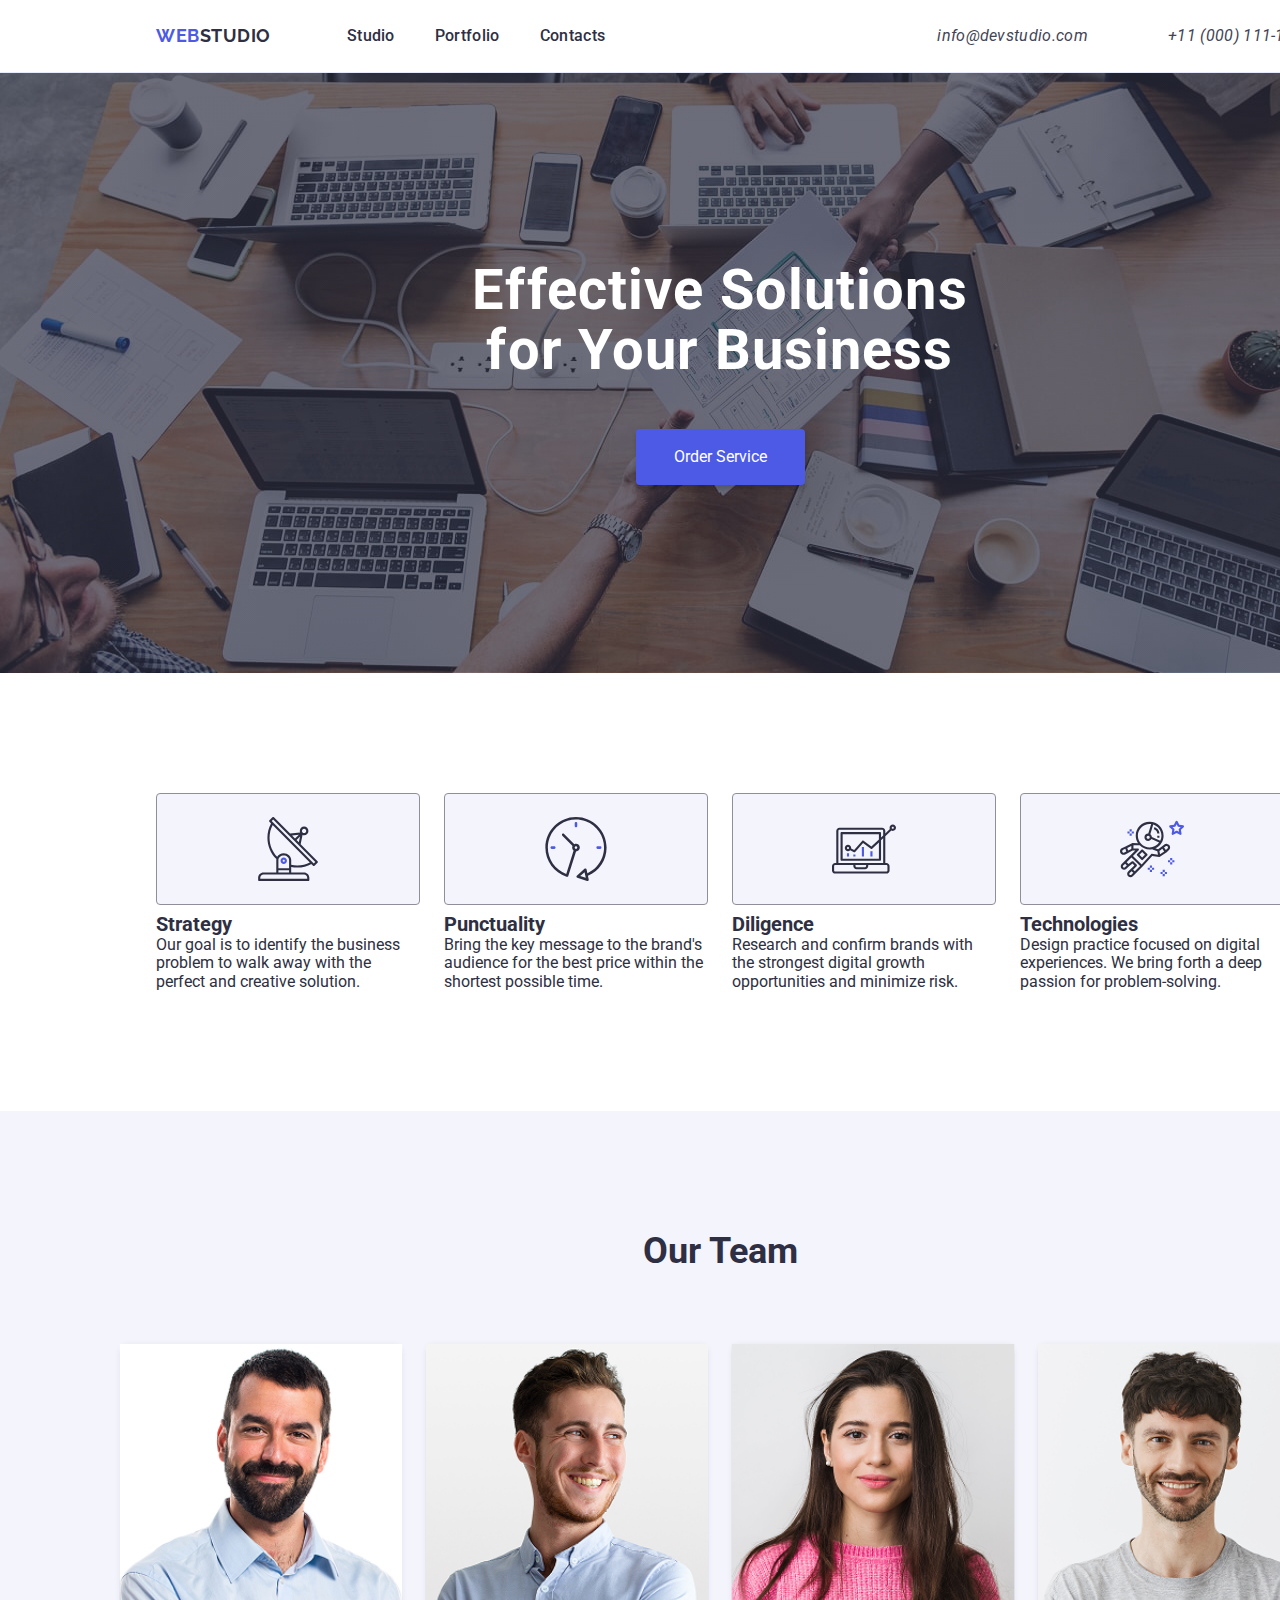
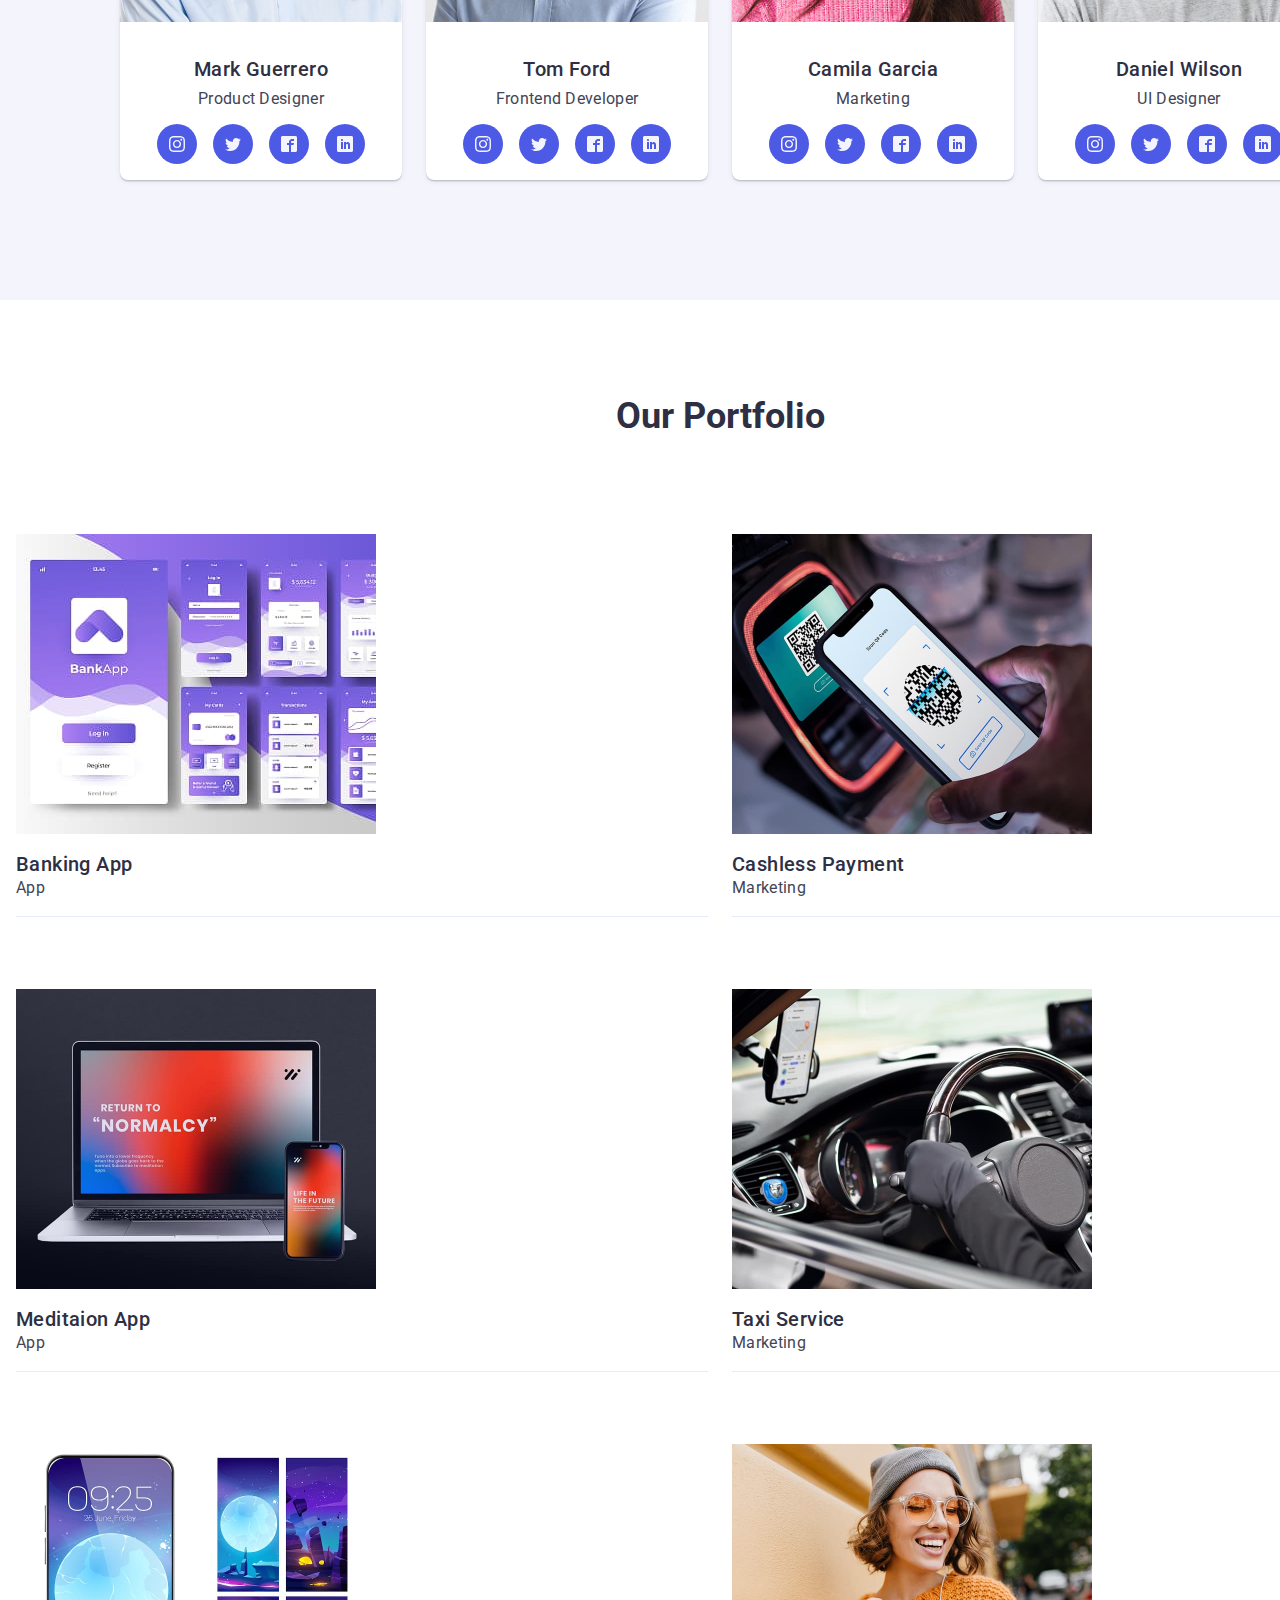
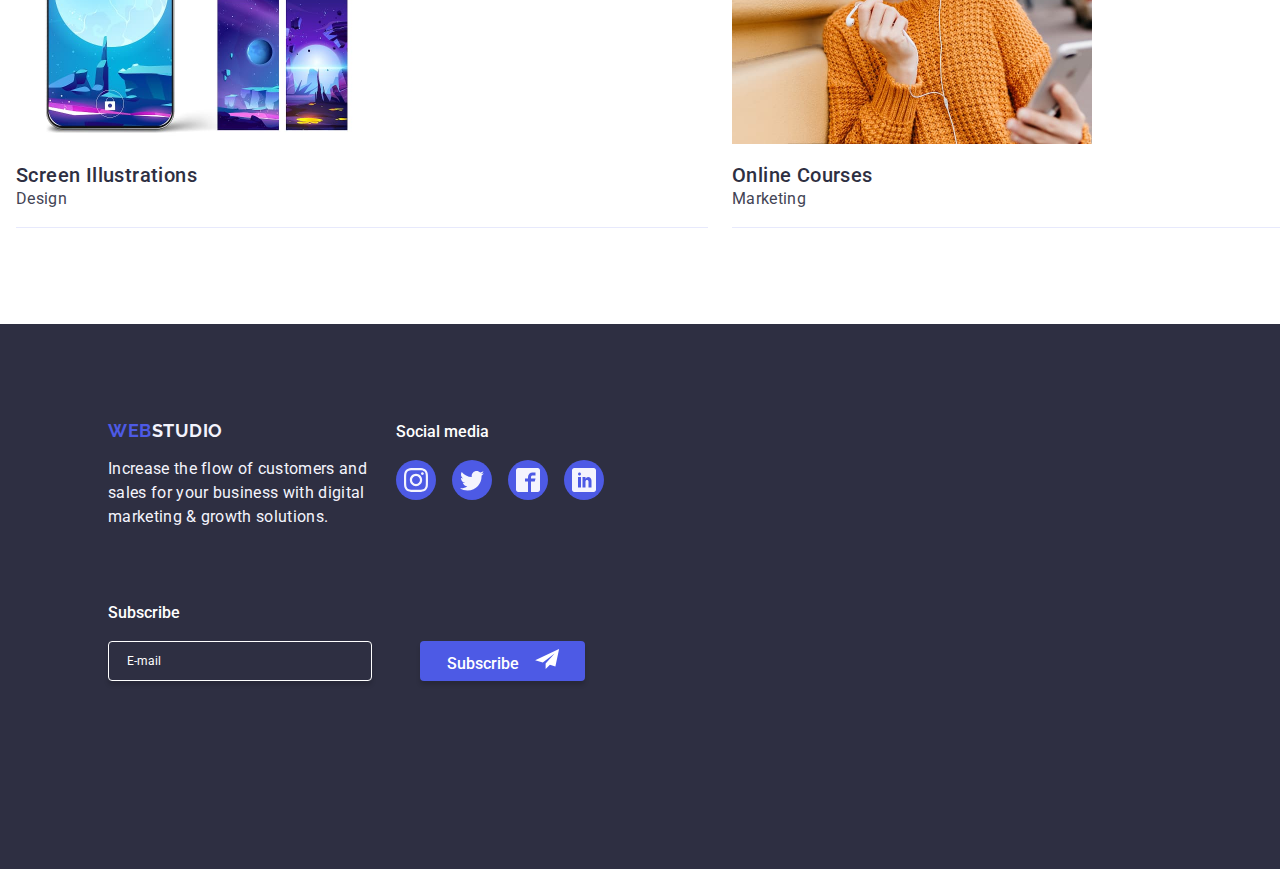
<file: index.html>
<!DOCTYPE html>
<html lang="en">
  <head>
    <meta charset="UTF-8" />
    <meta name="viewport" content="width=device-width, initial-scale=1.0" />
    <link
      rel="stylesheet"
      href="https://cdn.jsdelivr.net/npm/modern-normalize@2.0.0/modern-normalize.min.css"
    />
    <link rel="stylesheet" href="./css/styles.css" />
    <title>Document</title>
    <link rel="preconnect" href="https://fonts.googleapis.com" />
    <link rel="preconnect" href="https://fonts.gstatic.com" crossorigin />
    <link
      href="https://fonts.googleapis.com/css2?family=Roboto:ital,wght@0,100..900;1,100..900&display=swap"
      rel="stylesheet"
    />
    <link rel="preconnect" href="https://fonts.googleapis.com" />
    <link rel="preconnect" href="https://fonts.gstatic.com" crossorigin />
    <link
      href="https://fonts.googleapis.com/css2?family=Raleway:ital,wght@0,100..900;1,100..900&family=Roboto:ital,wght@0,100..900;1,100..900&display=swap"
      rel="stylesheet"
    />
  </head>

  <body class="body">
    <header class="container">
      <div class="header">
        <div class="mobile-header">
          <a id="logo-header" href="index.html"
            ><span class="logo1">Web</span><span class="logo2">Studio</span>
          </a>

          <button class="menu-toggle" type="button">
            <svg class="menu-button" width="24" height="24">
              <use href="./images/svg/symbol-defs.svg#icon-icon-menu"></use>
            </svg>
          </button>
        </div>
        <nav class="navbar">
          <div class="mobile-navbar">
          <ul class="navlist">
            <li>
              <a href="#">Studio</a>
            </li>
            <li>
              <a href="#">Portfolio</a>
            </li>
            <li>
              <a href="#">Contacts</a>
            </li>
          </ul>
        </nav>
        <address class="addressbar">
          <a href="mailto:info@devstudio.com">info@devstudio.com</a>
          <br />
          <a href="tel:+110001111111">+11 (000) 111-11-11</a>
        </address>
      </div>
    
    </header>

    <main class="container">
      <section>
        <ul class="buttonarea">
          <li>
            <h1 class="buttontext">Effective Solutions for Your Business</h1>
          </li>
          <li>
            <button type="button">Order Service</button>
          </li>
        </ul>
        <ul class="fields">
          <li>
            <div class="icon-box">
              <svg class="fields-icon">
                <use
                  xlink:href="./images/svg/symbol-defs.svg#icon-antenna-1"
                ></use>
              </svg>
            </div>
            <h3>Strategy</h3>
            <p>
              Our goal is to identify the business problem to walk away with the
              perfect and creative solution.
            </p>
          </li>

          <li>
            <div class="icon-box">
              <svg class="fields-icon">
                <use
                  xlink:href="./images/svg/symbol-defs.svg#icon-clock-1"
                ></use>
              </svg>
            </div>
            <h3>Punctuality</h3>
            <p>
              Bring the key message to the brand's audience for the best price
              within the shortest possible time.
            </p>
          </li>

          <li>
            <div class="icon-box">
              <svg class="fields-icon">
                <use
                  xlink:href="./images/svg/symbol-defs.svg#icon-diagram-1"
                ></use>
              </svg>
            </div>
            <h3>Diligence</h3>
            <p>
              Research and confirm brands with the strongest digital growth
              opportunities and minimize risk.
            </p>
          </li>

          <li>
            <div class="icon-box">
              <svg class="fields-icon">
                <use
                  xlink:href="./images/svg/symbol-defs.svg#icon-astronaut-1"
                ></use>
              </svg>
            </div>
            <h3>Technologies</h3>
            <p>
              Design practice focused on digital experiences. We bring forth a
              deep passion for problem-solving.
            </p>
          </li>
        </ul>
      </section>
      <section class="team1">
        <h2 class="team">Our Team</h2>

        <ul class="team">
          <li>
            <img
              src="./images/mark.png"
              alt="Mark Guerrero"
              width="264"
              height="260"
            />
            <br />
            <h3>Mark Guerrero</h3>
            <p>Product Designer</p>
            <div class="socials-box">
              <a href="#">
                <div class="social-icon">
                  <svg>
                    <use
                      xlink:href="./images/svg/symbol-defs.svg#icon-instagram"
                    ></use>
                  </svg>
                </div>
              </a>
              <a href="#">
                <div class="social-icon">
                  <svg>
                    <use
                      xlink:href="./images/svg/symbol-defs.svg#icon-twitter"
                    ></use>
                  </svg>
                </div>
              </a>
              <a href="#">
                <div class="social-icon">
                  <svg>
                    <use
                      xlink:href="./images/svg/symbol-defs.svg#icon-facebook2"
                    ></use>
                  </svg>
                </div>
              </a>
              <a href="#">
                <div class="social-icon">
                  <svg>
                    <use
                      xlink:href="./images/svg/symbol-defs.svg#icon-linkedin"
                    ></use>
                  </svg>
                </div>
              </a>
            </div>
          </li>

          <li>
            <img
              src="./images/tom.png"
              alt="Tom Ford"
              width="264"
              height="260"
            />
            <br />
            <h3>Tom Ford</h3>

            <p>Frontend Developer</p>
            <div class="socials-box">
              <a href="#">
                <div class="social-icon">
                  <svg>
                    <use
                      xlink:href="./images/svg/symbol-defs.svg#icon-instagram"
                    ></use>
                  </svg>
                </div>
              </a>
              <a href="#">
                <div class="social-icon">
                  <svg>
                    <use
                      xlink:href="./images/svg/symbol-defs.svg#icon-twitter"
                    ></use>
                  </svg>
                </div>
              </a>
              <a href="#">
                <div class="social-icon">
                  <svg>
                    <use
                      xlink:href="./images/svg/symbol-defs.svg#icon-facebook2"
                    ></use>
                  </svg>
                </div>
              </a>
              <a href="#">
                <div class="social-icon">
                  <svg>
                    <use
                      xlink:href="./images/svg/symbol-defs.svg#icon-linkedin"
                    ></use>
                  </svg>
                </div>
              </a>
            </div>
          </li>

          <li>
            <img
              src="./images/camila.png"
              alt="Camila Garcia"
              width="264"
              height="260"
            />
            <br />
            <h3>Camila Garcia</h3>

            <p>Marketing</p>
            <div class="socials-box">
              <a href="#">
                <div class="social-icon">
                  <svg>
                    <use
                      xlink:href="./images/svg/symbol-defs.svg#icon-instagram"
                    ></use>
                  </svg>
                </div>
              </a>
              <a href="#">
                <div class="social-icon">
                  <svg>
                    <use
                      xlink:href="./images/svg/symbol-defs.svg#icon-twitter"
                    ></use>
                  </svg>
                </div>
              </a>
              <a href="#">
                <div class="social-icon">
                  <svg>
                    <use
                      xlink:href="./images/svg/symbol-defs.svg#icon-facebook2"
                    ></use>
                  </svg>
                </div>
              </a>
              <a href="#">
                <div class="social-icon">
                  <svg>
                    <use
                      xlink:href="./images/svg/symbol-defs.svg#icon-linkedin"
                    ></use>
                  </svg>
                </div>
              </a>
            </div>
          </li>

          <li>
            <img
              src="./images/daniel.png"
              alt="Daniel Wilson"
              width="264"
              height="260"
            />
            <br />
            <h3>Daniel Wilson</h3>

            <p>UI Designer</p>
            <div class="socials-box">
              <a href="#">
                <div class="social-icon">
                  <svg>
                    <use
                      xlink:href="./images/svg/symbol-defs.svg#icon-instagram"
                    ></use>
                  </svg>
                </div>
              </a>
              <a href="#">
                <div class="social-icon">
                  <svg>
                    <use
                      xlink:href="./images/svg/symbol-defs.svg#icon-twitter"
                    ></use>
                  </svg>
                </div>
              </a>
              <a href="#">
                <div class="social-icon">
                  <svg>
                    <use
                      xlink:href="./images/svg/symbol-defs.svg#icon-facebook2"
                    ></use>
                  </svg>
                </div>
              </a>
              <a href="#">
                <div class="social-icon">
                  <svg>
                    <use
                      xlink:href="./images/svg/symbol-defs.svg#icon-linkedin"
                    ></use>
                  </svg>
                </div>
              </a>
            </div>
          </li>
        </ul>
      </section>
      <section class="portfolio-section">
        <h2 class="portfolio">Our Portfolio</h2>

        <ul class="portfolio">
          <li class="portfolio-item">
            <div class="image-overlay">
              <img
                src="./images/bankapp.jpg"
                alt="Banking App"
                width="360"
                height="300"
              />
              <div class="overlay">
                14 Stylish and User-Friendly App Design Concepts · Task Manager
                App · Calorie Tracker App · Exotic Fruit Ecommerce App · Cloud
                Storage App
              </div>
            </div>
            <br />
            <h3>Banking App</h3>
            <p>App</p>
          </li>

          <li class="portfolio-item">
            <div class="image-overlay">
              <img
                src="./images/cashlesspayment.jpg"
                alt="Cashless Payment"
                width="360"
                height="300"
              />
              <div class="overlay">
                14 Stylish and User-Friendly App Design Concepts · Task Manager
                App · Calorie Tracker App · Exotic Fruit Ecommerce App · Cloud
                Storage App
              </div>
            </div>
            <br />
            <h3>Cashless Payment</h3>
            <p>Marketing</p>
          </li>

          <li class="portfolio-item">
            <div class="image-overlay">
              <img
                src="./images/medapp.jpg"
                alt="Meditaion App"
                width="360"
                height="300"
              />
              <div class="overlay">
                14 Stylish and User-Friendly App Design Concepts · Task Manager
                App · Calorie Tracker App · Exotic Fruit Ecommerce App · Cloud
                Storage App
              </div>
            </div>
            <br />
            <h3>Meditaion App</h3>
            <p>App</p>
          </li>

          <li class="portfolio-item">
            <div class="image-overlay">
              <img
                src="./images/taxi.jpg"
                alt="Taxi Service"
                width="360"
                height="300"
              />
              <div class="overlay">
                14 Stylish and User-Friendly App Design Concepts · Task Manager
                App · Calorie Tracker App · Exotic Fruit Ecommerce App · Cloud
                Storage App
              </div>
            </div>
            <br />
            <h3>Taxi Service</h3>
            <p>Marketing</p>
          </li>

          <li class="portfolio-item">
            <div class="image-overlay">
              <img
                src="./images/screenillust.jpg"
                alt="Screen Illustrations"
                width="360"
                height="300"
              />
              <div class="overlay">
                14 Stylish and User-Friendly App Design Concepts · Task Manager
                App · Calorie Tracker App · Exotic Fruit Ecommerce App · Cloud
                Storage App
              </div>
            </div>
            <br />
            <h3>Screen Illustrations</h3>
            <p>Design</p>
          </li>

          <li class="portfolio-item">
            <div class="image-overlay">
              <img
                src="./images/onlinecourse.jpg"
                alt="Online Courses"
                width="360"
                height="300"
              />
              <div class="overlay">
                14 Stylish and User-Friendly App Design Concepts · Task Manager
                App · Calorie Tracker App · Exotic Fruit Ecommerce App · Cloud
                Storage App
              </div>
            </div>
            <br />
            <h3>Online Courses</h3>
            <p>Marketing</p>
          </li>
        </ul>
      </section>
    </main>

    <footer class="container">
      <div class="footer-area">
        <div class="footer-container">
          <div class="footer-logotext">
            <a id="logo-footer" href="index.html">
              <span class="logo1">Web</span><span class="logo3">Studio</span>
            </a>
            <p>
              Increase the flow of customers and sales for your business with
              digital marketing & growth solutions.
            </p>
          </div>
          <div class="footer-socials">
            <h4>Social media</h4>
            <div class="socials-box-footer">
              <a href="#">
                <div class="social-icon-footer">
                  <svg>
                    <use
                      xlink:href="./images/svg/symbol-defs.svg#icon-instagram"
                    ></use>
                  </svg>
                </div>
              </a>
              <a href="#">
                <div class="social-icon-footer">
                  <svg>
                    <use
                      xlink:href="./images/svg/symbol-defs.svg#icon-twitter"
                    ></use>
                  </svg>
                </div>
              </a>
              <a href="#">
                <div class="social-icon-footer">
                  <svg>
                    <use
                      xlink:href="./images/svg/symbol-defs.svg#icon-facebook2"
                    ></use>
                  </svg>
                </div>
              </a>
              <a href="#">
                <div class="social-icon-footer">
                  <svg>
                    <use
                      xlink:href="./images/svg/symbol-defs.svg#icon-linkedin"
                    ></use>
                  </svg>
                </div>
              </a>
            </div>
          </div>
          <div class="newsletter">
            <h4>Subscribe</h4>
            <form class="newsletter-form">
              <input
                class="email-box"
                type="email"
                name="email"
                placeholder="E-mail"
                required
              />
              <button class="newsletter-button" type="submit">
                Subscribe<svg class="newsletter-button-icon">
                  <use
                    xlink:href="./images/svg/symbol-defs.svg#icon-icon-send"
                  ></use>
                </svg>
              </button>
            </form>
          </div>
        </div>
      </div>
    </footer>
    <div class="modal">
      <form class="contact-form1">
        <div class="contact-form">
          <button class="close-button" type="button">
            <svg class="close-icon">
              <use
                xlink:href="./images/svg/symbol-defs.svg#icon-close-black-18dp-2-1-1"
              ></use>
            </svg>
          </button>
          <h4 class="contact-form-title">
            Leave your contacts and we will call you back
          </h4>
          <label class="contact-form-label"
            >Name
            <div class="contact-icon-name">
              <svg>
                <use
                  xlink:href="./images/svg/symbol-defs.svg#icon-person-black-18dp-1-1"
                ></use>
              </svg>
            </div>
            <input
              class="contact-form-box"
              type="text"
              name="name"
              placeholder=""
              required
            />
          </label>
          <label class="contact-form-label"
            >Phone
            <div class="contact-icon-phone">
              <svg>
                <use
                  xlink:href="./images/svg/symbol-defs.svg#icon-phone-black-18dp-1-1"
                ></use>
              </svg>
            </div>
            <input
              class="contact-form-box"
              type="tel"
              name="phone"
              placeholder=""
              required
            />
          </label>
          <label class="contact-form-label"
            >Email
            <div class="contact-icon-email">
              <svg>
                <use
                  xlink:href="./images/svg/symbol-defs.svg#icon-email-black-18dp-1-1"
                ></use>
              </svg>
            </div>
            <input
              class="contact-form-box"
              type="email"
              name="email"
              placeholder=""
              required
            />
          </label>
          <label class="contact-form-label"
            >Comment
            <input
              class="contact-comment-box"
              type="text"
              name="comment"
              placeholder="Text input"
              required
            />
          </label>
          <label class="contact-form-label-privacy"
            ><span class="privacy-policy">Privacy Policy</span>
            I accept the terms and conditions of the
            <input
              class="contact-privacy-policy"
              type="checkbox"
              name="privacy-policy"
              required
            />
          </label>
          <button class="submit-button" type="submit">Send</button>
        </div>
      </form>
    </div>
    <div class="mobile-menu is-closed">
      <div class="mobile-menu-close">
        <button class="mobile-close-button" type="button">
          <svg class="mobile-close-icon">
            <use
              xlink:href="./images/svg/symbol-defs.svg#icon-close-black-18dp-2-1-1"
            ></use>
          </svg>
        </button>
      </div>
      <nav class="navbar-mobile">
        <ul class="navlist-mobile">
          <li>
            <a href="#">Studio</a>
          </li>
          <li>
            <a href="#">Portfolio</a>
          </li>
          <li>
            <a href="#">Contacts</a>
          </li>
        </ul>
      </nav>
      <address class="addressbar-mobile">
        <a href="mailto:info@devstudio.com">info@devstudio.com</a>
        <br />
        <a href="tel:+110001111111">+11 (000) 111-11-11</a>
      </address>
      <div class="mobile-menu-socials">
        <div class="socials-box-mobilemenu">
          <a href="#">
            <div class="mobile-menu-icon">
              <svg>
                <use
                  xlink:href="./images/svg/symbol-defs.svg#icon-instagram"
                ></use>
              </svg>
            </div>
          </a>
          <a href="#">
            <div class="mobile-menu-icon">
              <svg>
                <use
                  xlink:href="./images/svg/symbol-defs.svg#icon-twitter"
                ></use>
              </svg>
            </div>
          </a>
          <a href="#">
            <div class="mobile-menu-icon">
              <svg>
                <use
                  xlink:href="./images/svg/symbol-defs.svg#icon-facebook2"
                ></use>
              </svg>
            </div>
          </a>
          <a href="#">
            <div class="mobile-menu-icon">
              <svg>
                <use
                  xlink:href="./images/svg/symbol-defs.svg#icon-linkedin"
                ></use>
              </svg>
            </div>
          </a>
        </div>
      </div>
    </div>
  </body>
</html>
</file>
<file: css/styles.css>
body {
    font-family: "roboto", sans-serif;
    color: #2E2F42;
    margin: 0;
    padding: 0;
}

h1,
h2,
h3,
h4,
h5,
h6,
p,
ul,
li,
ol {
    margin: 0;
    padding: 0;
}

.mobile-menu {
    display: none;
}

h2 {
    font-size: 36px;
}

h3 {
    font-size: 20px;
}

ul {
    list-style-type: none;
    margin: 0;
    padding: 0;
}

img {
    display: block;
    max-width: 100%;
    height: auto;
}

.container {
    width: 1440px;
    margin: 0 auto;
}

.section {
    padding: 120px 0;
}

.header {
    display: flex;
    align-items: center;
    justify-content: flex-start;
    border-bottom: 1px solid #E7E9FC;
    padding: 24px 0;
}

#logo-header {
    margin-left: 156px;
    text-decoration: none;
}

nav {
    background-color: #FFFFFF;
}

.navlist {
    display: flex;
    gap: 40px;
    padding-left: 76px;
}

.addressbar {
    display: flex;
    gap: 40px;
    padding-left: 332px;
}

.navbar ul li a {
    font-family: inherit;
    font-size: 16px;
    font-weight: 500;
    line-height: 1.5;
    letter-spacing: 0.02em;
    color: #2E2F42;
    text-decoration: none;
}

.navbar ul li a:hover,
.navbar ul li a:focus {
    font-family: inherit;
    font-size: 16px;
    font-weight: 500;
    line-height: 1.5;
    letter-spacing: 0.02em;
    color: #404BBF;
    text-decoration: none;
    transition: color 250ms cubic-bezier(0.4, 0, 0.2, 1);
}

.navbar ul li a:active {
    font-family: inherit;
    font-size: 16px;
    font-weight: 500;
    line-height: 1.5;
    letter-spacing: 0.02em;
    color: #404BBF;
    text-decoration: underline;
    transition: color 250ms cubic-bezier(0.4, 0, 0.2, 1);
}

.addressbar a {
    font-family: inherit;
    color: #434455;
    font-size: 16px;
    line-height: 1.5;
    letter-spacing: 0.02em;
    text-decoration: none;
    display: flex;
}

.addressbar a:hover,
.addressbar a:focus {
    font-family: inherit;
    color: #404BBF;
    font-size: 16px;
    line-height: 1.5;
    letter-spacing: 0.02em;
    transition: color 250ms cubic-bezier(0.4, 0, 0.2, 1);
}

h1 {
    font-family: inherit;
    color: #FFFFFF;
    font-weight: 700;
    font-size: 56px;
    line-height: 1.07;
    letter-spacing: 0.02em;
}

.buttontext {
    width: 496px;
    padding-top: 188px;
    padding-bottom: 48px;
}

button {
    background-color: #4D5AE5;
    color: #FFFFFF;
    width: 169px;
    height: 56px;
    margin-bottom: 188px;
    border: 1px #2E2F42;
    border-radius: 4px;
    box-shadow: 0 4px 4px 0 rgba(0, 0, 0, 0.15);
}

button:hover {
    background-color: #404BBF;
    color: #FFFFFF;
    width: 169px;
    height: 56px;
    cursor: pointer;
    transition: color 250ms cubic-bezier(0.4, 0, 0.2, 1);
}

.buttonarea {
    text-decoration: none;
    display: flex;
    flex-direction: column;
    align-items: center;
    justify-content: center;
    text-align: center;
    background-image: linear-gradient(rgba(46, 47, 66, 0.7), rgba(46, 47, 66, 0.7)),
        url(../images/button-background.jpg);
    background-position: center;
    background-size: cover;
}


@media (min-resolution: 192dpi) {
    .buttonarea {
        background-image: linear-gradient(rgba(46, 47, 66, 0.7), rgba(46, 47, 66, 0.7)),
            url(../images/button-background-2x.jpg);
    }
}

.fields {
    display: flex;
    gap: 24px;
    justify-content: center;
    padding: 120px 156px;
}

.icon-box {
    background-color: rgb(244, 244, 253);
    border: 1px solid rgb(142, 143, 153);
    border-radius: 4px;
    height: 112px;
    width: 264px;
    display: flex;
    align-items: center;
    justify-content: center;
    margin-bottom: 8px;
}

.icon-box svg {
    width: 32px;
    height: 32px;
    fill: #2e2e2e;
    scale: 2;
}

.fields li {
    flex: 1;
}

.fields ul li h3 {
    font-family: inherit;
    color: #2E2F42;
    font-weight: 500;
    line-height: 1.2;
    letter-spacing: 0.02em;
    background-color: #FFFFFF;
}

.fields ul li p {
    font-family: inherit;
    color: #434455;
    font-size: 16px;
    line-height: 1.5;
    letter-spacing: 0.02em;
    background-color: #FFFFFF;
}

.team h2 {
    font-family: inherit;
    color: #2E2F42;
    font-weight: 700;
    line-height: 1.11;
    letter-spacing: 0.02em;
    background-color: #F4F4FD;
}

.team {
    background-color: #F4F4FD;
    padding: 0 120px;
}

.team1 {
    background-color: #F4F4FD;
    padding: 120px 0;
    text-align: center;
}

.team h3 {
    font-family: inherit;
    color: #2E2F42;
    font-weight: 500;
    line-height: 1.2;
    letter-spacing: 0.02em;
    padding-top: 32px;
    justify-content: center;
}

.team1 ul {
    display: flex;
    gap: 24px;
    justify-content: center;
    margin-top: 72px;
}

.team1 li {
    background-color: #FFFFFF;
    border-radius: 8px;
    padding: 16px;
    flex: 1;
    box-shadow: 0 2px 1px 0 rgba(46, 47, 66, 0.08), 0 1px 1px 0 rgba(46, 47, 66, 0.16), 0 1px 6px 0 rgba(46, 47, 66, 0.08);
}

.team p {
    font-family: inherit;
    color: #434455;
    font-size: 16px;
    line-height: 1.2;
    letter-spacing: 0.02em;
    padding-top: 8px;
    justify-content: center;
}

.socials-box {
    display: flex;
    justify-content: center;
    gap: 16px;
    margin-top: 16px;
}

.team img {
    transform: scale(1.13);
}

.social-icon {
    width: 40px;
    height: 40px;
    background-color: #4d5ae5;
    border-radius: 50%;
    display: flex;
    align-items: center;
    justify-content: center;
}

.social-icon:hover {
    background-color: #404BBF;
    transition: background-color 250ms cubic-bezier(0.4, 0, 0.2, 1);
}

.social-icon svg {
    width: 16px;
    height: 16px;
    fill: #f4f4fd;
    justify-content: center;
    align-items: center;
    flex-shrink: 0;
    overflow: visible;
}

.portfolio {
    display: flex;
    flex-wrap: wrap;
    gap: 48px 24px;
    justify-content: center;
    padding: 120px 156px 0 156px;
}

.image-overlay {
    position: relative;
    overflow: hidden;
}

.overlay {
    padding: 40px 32px 164px 32px;
    background-color: #4D5AE5;
    color: #F4F4FD;
    font-family: inherit;
    position: absolute;
    top: 0;
    left: 0;
    width: 100%;
    height: 100%;
    transform: translateY(100%);
    transition: transform 250ms ease-in-out;
}

.portfolio-item:hover .overlay {
    transform: translateY(0);
}

.portfolio-item:hover {
    box-shadow: 0 2px 1px 0 rgba(46, 47, 66, 0.08), 0 1px 1px 0 rgba(46, 47, 66, 0.16), 0 1px 6px 0 rgba(46, 47, 66, 0.08);
    transition: box-shadow 250ms cubic-bezier(0.4, 0, 0.2, 1);
}

.portfolio-section {
    padding-bottom: 120px;
}

.portfolio ul {
    padding-top: 72px;
}

.portfolio li {
    flex-basis: calc((100% - 48px) / 3);
    border-bottom: 1px solid #E7E9FC;
    padding-bottom: 16px;
}

.portfolio h2 {
    font-family: inherit;
    color: #2E2F42;
    font-weight: 700;
    line-height: 1.11;
    letter-spacing: 0.02em;
    background-color: #F4F4FD;
}

.portfolio h3 {
    font-family: inherit;
    color: #2E2F42;
    font-weight: 500;
    line-height: 1.2;
    letter-spacing: 0.02em;
    background-color: #FFFFFF;
}

.portfolio p {
    font-family: inherit;
    color: #434455;
    font-size: 16px;
    line-height: 1.5;
    letter-spacing: 0.02em;
    background-color: #FFFFFF;
}

footer {
    background-color: #2E2F42;
}

footer p {
    font-family: inherit;
    color: #F4F4FD;
    font-size: 16px;
    line-height: 1.5;
    letter-spacing: 0.02em;
    background-color: #2E2F42;
}

.logo1 {
    font-family: "Raleway", sans-serif;
    color: #4D5AE5;
    font-weight: 700;
    font-size: 18px;
    line-height: 1.17;
    letter-spacing: 0.03em;
    text-transform: uppercase;
    text-decoration: none;
}

.logo2 {
    font-family: "Raleway", sans-serif;
    color: #2E2F42;
    font-weight: 700;
    font-size: 18px;
    line-height: 1.17;
    letter-spacing: 0.03em;
    text-transform: uppercase;
    text-decoration: none;
}

.logo3 {
    font-family: "Raleway", sans-serif;
    color: #F4F4FD;
    font-weight: 700;
    font-size: 18px;
    line-height: 1.17;
    letter-spacing: 0.03em;
    text-transform: uppercase;
    text-decoration: none;
}

#logo-footer {
    text-decoration: none;
}

.footer-logotext {
    display: flex;
    justify-content: flex-start;
    flex-direction: column;
    gap: 16px;
    align-items: flex-start;
}

.footer-container {
    display: flex;
    justify-content: flex-start;
    flex-direction: row;
    gap: 120px;
    align-items: flex-start;
}

.footer-area {
    display: flex;
    align-items: flex-start;
    justify-content: space-around;
    padding: 100px 159px 0 156px;
}

.footer-socials {
    display: flex;
    flex-direction: column;
    align-items: flex-start;
}

.footer-socials h4 {
    color: #FFFFFF;
    line-height: 24px;
    font-size: 16px;
    font-family: inherit;
    font-weight: 500;
}

.socials-box-footer {
    display: flex;
    justify-content: center;
    gap: 16px;
    margin-top: 16px;
}

.social-icon-footer {
    width: 40px;
    height: 40px;
    background-color: #4d5ae5;
    border-radius: 50%;
    display: flex;
    align-items: center;
    justify-content: center;
}

.social-icon-footer svg {
    width: 24px;
    height: 24px;
    fill: #f4f4fd;
    justify-content: center;
    align-items: center;
    flex-shrink: 0;
    overflow: visible;
}

.social-icon-footer:hover {
    background-color: #31D0AA;
    transition: background-color 250ms cubic-bezier(0.4, 0, 0.2, 1);
}

.newsletter-button {
    width: 165px;
    height: 40px;
    border-radius: 4px;
    padding: 8px 24px;
    background-color: rgba(77, 90, 229, 1);
    box-shadow: 0 4px 4px 0 rgba(0, 0, 0, 0.15);
    font-family: inherit;
    font-size: 16px;
    line-height: 24px;
    font-weight: 500;
    margin-left: 24px;
    justify-content: center;
    align-items: center;
}

.newsletter-button-icon {
    fill: rgba(255, 255, 255, 1);
    width: 24px;
    height: 20px;
    overflow: visible;
    justify-content: center;
    align-items: center;
    margin-left: 16px;
}

.newsletter-button:hover {
    width: 165px;
    height: 40px;
    border-radius: 4px;
    padding: 8px 24px;
    background-color: rgba(64, 75, 191, 1);
    box-shadow: 0 4px 4px 0 rgba(0, 0, 0, 0.15);
    transition: color 250ms cubic-bezier(0.4, 0, 0.2, 1),
        box-shadow 250ms cubic-bezier(0.4, 0, 0.2, 1);
}

.email-box {
    box-shadow: 0 4px 4px 0 rgba(0, 0, 0, 0.15);
    background-color: rgba(46, 47, 66, 1);
    width: 264px;
    height: 40px;
    border: 1px solid rgba(255, 255, 255, 1);
    border-radius: 4px;
    color: rgba(255, 255, 255, 1);
    font-family: inherit;
    font-size: 12px;
    font-weight: 400;
    line-height: 24px;
}

.email-box::placeholder {
    color: rgba(255, 255, 255, 1);
    padding: 8px 212px 8px 16px;
}

.newsletter h4 {
    font-family: inherit;
    font-size: 16px;
    line-height: 24px;
    font-weight: 500;
    color: rgba(255, 255, 255, 1);
}

.newsletter-form {
    display: flex;
    flex-direction: row;
    margin-top: 16px;
}

.close-button {
    width: 24px;
    height: 24px;
    border-radius: 50%;
    border: solid 1px rgba(0, 0, 0, 0.1);
    background-color: rgba(231, 233, 252, 1);
    align-self: flex-end;
    margin-bottom: 0;
}

.close-icon {
    fill: rgba(46, 47, 66, 1);
    width: 8px;
    height: 8px;
    overflow: visible;
    align-self: center;
}

.close-button:hover {
    width: 24px;
    height: 24px;
    border-radius: 50%;
    background-color: rgba(64, 75, 191, 1);
    border: solid 1px rgba(64, 75, 191, 1);
    transition: background-color 250ms cubic-bezier(0.4, 0, 0.2, 1),
        border 250ms cubic-bezier(0.4, 0, 0.2, 1);
}

.close-icon:hover {
    fill: rgba(255, 255, 255, 1);
    width: 8px;
    height: 8px;
    overflow: visible;
}

.contact-form-title {
    font-family: inherit;
    font-weight: 500;
    font-size: 16px;
    line-height: 24px;
    text-align: center;
    color: rgba(46, 47, 66, 1);
}

.contact-form-label {
    font-family: inherit;
    font-size: 12px;
    line-height: 14px;
    font-weight: 400;
    color: rgba(142, 143, 153, 1);
    padding-bottom: 4px;
    display: flex;
    flex-direction: column;
    align-items: flex-start;
    gap: 4px;
}

.contact-form-box {
    width: 360px;
    height: 40px;
    border-radius: 4px;
    border: 1px solid rgba(46, 47, 66, 0.4);
    outline: none;
    padding-left: 40px;
}

.contact-form-box:active,
.contact-form-box:focus {
    width: 360px;
    height: 40px;
    border-radius: 4px;
    border: 1px solid rgba(77, 90, 229, 1);
    outline: none;
    transition: border 250ms cubic-bezier(0.4, 0, 0.2, 1);
}

.contact-comment-box {
    width: 360px;
    height: 120px;
    border-radius: 4px;
    border: 1px solid rgba(46, 47, 66, 0.4);
    outline: none;
}

.contact-comment-box:active,
.contact-comment-box:focus {
    width: 360px;
    height: 120px;
    border-radius: 4px;
    border: 1px solid rgba(77, 90, 229, 1);
    outline: none;
    transition: border 250ms cubic-bezier(0.4, 0, 0.2, 1);
}

.contact-form-label-privacy .privacy-policy {
    font-family: inherit;
    font-size: 12px;
    line-height: 14px;
    font-weight: 400;
    color: rgba(77, 90, 229, 1);
    text-decoration: underline;
    gap: 0;
}

.submit-button {
    box-shadow: 0 4px 4px 0 rgba(0, 0, 0, 0.15);
    background-color: rgba(77, 90, 229, 1);
    text-align: center;
    border-radius: 4px;
    width: 169px;
    height: 56px;
    color: rgba(255, 255, 255, 1);
    font-family: inherit;
    font-weight: 500;
    font-size: 16px;
    line-height: 24px;
    margin: 0;
    align-self: center;
}

.contact-form-label-privacy {
    font-family: inherit;
    font-size: 12px;
    line-height: 14px;
    font-weight: 400;
    color: rgba(142, 143, 153, 1);
    padding-bottom: 4px;
    display: flex;
    flex-direction: row-reverse;
    align-items: flex-start;
    gap: 8px;
}

.contact-form-label .contact-icon-email svg {
    width: 18px;
    height: 24px;
    fill: #2E2F42;
}

.contact-form-label .contact-icon-phone svg {
    width: 18px;
    height: 24px;
    fill: #2E2F42;
}

.contact-form-label .contact-icon-name svg {
    width: 18px;
    height: 24px;
    fill: #2E2F42;
}

.contact-form-label:focus-within .contact-icon-name svg {
    fill: #4D5AE5;
    transition: fill 250ms cubic-bezier(0.4, 0, 0.2, 1);
}

.contact-form-label:focus-within .contact-icon-phone svg {
    fill: #4D5AE5;
    transition: fill 250ms cubic-bezier(0.4, 0, 0.2, 1);
}

.contact-form-label:focus-within .contact-icon-email svg {
    fill: #4D5AE5;
    transition: fill 250ms cubic-bezier(0.4, 0, 0.2, 1);
}

.contact-icon-name {
    position: fixed;
    left: 40px;
    top: 130px;
    z-index: 2;
    overflow: visible;
    fill: #2E2F42;
}

.contact-icon-phone {
    position: fixed;
    left: 40px;
    top: 210px;
    z-index: 2;
    overflow: visible;
    fill: #2E2F42;
}

.contact-icon-email {
    left: 40px;
    top: 285px;
    position: fixed;
    z-index: 2;
    overflow: visible;
    fill: #2E2F42;
}

.modal {
    position: fixed;
    top: 0;
    left: 0;
    width: 100%;
    height: 100%;
    display: none;
    overflow: hidden;
}

.is-open {
    display: flex;
}

.is-open::before {
    content: "";
    position: fixed;
    inset: 0;
    background-color: rgba(46, 47, 66, 0.4);
}

.contact-form {
    width: 408px;
    background-color: rgba(252, 252, 252, 1);
    border-radius: 4px;
    box-shadow: 0 1px 1px 0 rgba(0, 0, 0, 0.14), 0 1px 3px 0 rgba(0, 0, 0, 0.12);
    display: flex;
    flex-direction: column;
    align-items: flex-start;
    gap: 16px;
    padding: 24px;
    position: fixed;
    top: 15%;
    left: 50%;
    transform: translateX(-50%);
    z-index: 1;
}

.menu-toggle {
    display: none;

}
.menu-toggle-close {
    display: none;
}

/* ========== TABLET ========== */
@media screen and (min-width: 768px) and (max-width: 1157px) {
    .container {
        width: 768px;
        padding: 0 16px;
    }

        .mobile-menu {
            display: none;
        }
    .header {
        padding: 16px 0;
        align-items: center;
    }

    #logo-header {
        margin-left: 16px;
    }

    .navlist {
        padding-left: 80px;
        gap: 40px;
    }

    .addressbar {
        flex-direction: column;
        gap: 0px;
        padding-left: 80px;
        font-size: 12px;
    }

 
    .buttontext {
        width: 496px;
        padding-top: 112px;
        padding-bottom: 36px;
    }

    button {
        margin-bottom: 112px;
    }

  
    .fields {
        flex-wrap: wrap;
        gap: 72px 24px;
        padding: 96px 16px;
    }

    .fields li {
        flex-basis: calc((100% - 24px) / 2);
    }

    .icon-box {
        display: none;
      
    }

    .fields li h3 {
        text-align: left;
    }

    
        .team {
            padding: 0;
            width: 100%;
        }
    
        .team1 {
            padding: 96px 0;
            width: 100%;
        }
    
        .team1 ul {
            display: flex;
            flex-direction: row;
            flex-wrap: wrap;
            gap: 64px 24px;
            width: 100%;
            max-width: 552px;
            margin: 72px auto 0;
            justify-content: center;
            padding: 0;
        }
    
        .team1 li {
            flex: 0 0 264px;
            width: 264px;
            max-width: 264px;
            background-color: #FFFFFF;
            border-radius: 8px;
            padding: 0;
            box-shadow: 0 2px 1px 0 rgba(46, 47, 66, 0.08),
                0 1px 1px 0 rgba(46, 47, 66, 0.16),
                0 1px 6px 0 rgba(46, 47, 66, 0.08);
        }
    
.team1 li img {
width: 264px;
height: 260px;
transform: none;
border-radius: 0;
        }
    
        .team1 li h3 {
            padding-top: 32px;
            margin-bottom: 8px;
        }
    
        .team1 li p {
            padding-top: 0;
            margin-bottom: 8px;
        }
    
        .team1 .socials-box {
            gap: 24px;
            margin-top: 8px;
            padding-bottom: 32px;
        }

        }

    .portfolio {
        flex-wrap: wrap;
        gap: 72px 24px;
        padding: 96px 16px 0 16px;
    }

    .portfolio-section {
        padding-bottom: 96px;
    }

    .portfolio li {
        flex-basis: calc((100% - 24px) / 2);
    }

    .footer-area {
        padding: 96px 108px 0 108px;
        justify-content: flex-start;
    }

    .footer-container {
        flex-wrap: wrap;
        gap: 72px 24px;
        max-width: 552px;
    }

    .footer-logotext {
        flex-basis: calc((100% - 24px) / 2);
        max-width: 264px;
    }

    .footer-socials {
        flex-basis: calc((100% - 24px) / 2);
    }

    .newsletter {
        flex-basis: 100%;
    }

    .newsletter-form {
        gap: 24px;
    }

    .contact-form {
        width: 408px;
    }

    .contact-form-box {
        width: 360px;
    }

    .contact-comment-box {
        width: 360px;
    }


/* ========== MOBILE ========== */
@media screen and (max-width: 767px) {
    .container {
        width: 100%;
        max-width: 428px;
        padding: 0 16px;
    }


    .header {
        position: relative;
        padding: 16px 0;
        flex-direction: row;
        justify-content: space-between;
        height: 56px;
        width: 320px;
    }

    #logo-header {
        margin-left: 0;
    }

    .menu-toggle {
        display: block;
        background: rgba(255, 255, 255, 1);
        border: none;
        width: 24px;
        height: 24px;
        padding: 0;
        margin: 0;
        cursor: pointer;
        box-shadow: none;
    }

    .mobile-header {
        display: flex;
        padding: 16px;
        gap: 149px;

    }
    .addressbar {
        display: none;
    }
    .navbar {
        display: none;
    }

.menu-button {
    fill: rgba(47, 47, 55, 1);
    width: 24px;
    height: 24px;
    overflow: visible;
    background-color: rgba(255, 255, 255, 1);
    border: none;
    box-shadow: none;
}
.menu-button:hover {
    fill: rgba(47, 47, 55, 1);
    width: 24px;
    height: 24px;
    overflow: visible;
    background-color: rgba(255, 255, 255, 1);
        border: none;
        box-shadow: none;
}
.menu-button:focus {
    fill: rgba(47, 47, 55, 1);
    width: 24px;
    height: 24px;
    overflow: visible;
    background-color: rgba(255, 255, 255, 1);
        border: none;
        box-shadow: none;
}

    .mobile-menu-close .mobile-close-button {
       
            display: block;
                background: none;
                border: 1px rgba(46, 47, 66, 1);
                border-radius: 50%;
                width: 24px;
                height: 24px;
                padding: 0;
                margin: 0;
                cursor: pointer;
                background-color: rgba(231, 233, 252, 1);
            margin-top: 24px;
                margin-left: 272px;
    }

    .mobile-menu-close .mobile-close-button:hover {
        
                    display: block;
                    background: none;
                    border: 1px rgba(46, 47, 66, 1);
                    border-radius: 50%;
                    width: 24px;
                    height: 24px;
                    padding: 0;
                    margin: 0;
                    cursor: pointer;
                    background-color: rgba(231, 233, 252, 1);
            margin-top: 24px;
                margin-left: 272px;
                }

.mobile-menu-close .mobile-close-button:focus {
display: block;
background: none;
border: 1px rgba(46, 47, 66, 1);
border-radius: 50%;
width: 24px;
height: 24px;
padding: 0;
margin: 0;
cursor: pointer;
background-color: rgba(231, 233, 252, 1);
margin-top: 24px;
margin-left: 272px;
}

.mobile-close-icon {
    fill: rgba(46, 47, 66, 1);
    height: 8px;
    width: 8px;
    align-items: center;
    justify-content: center;
}

.mobile-menu {
    display: flex;
    flex-direction: column;
    justify-content: flex-start;
    align-items: flex-start;
    height: 640px;
    width: 320px;
    background-color: rgba(255, 255, 255, 1);
    font-family: inherit;
    position: absolute; 
    top: 10px;
    left: 0;
    width: 100%; 
    z-index: 9999;
    overflow: visible;
    border: 1px rgba(46, 47, 66, 0.7);
}

.navlist-mobile li {
font-size: 36px;
font-weight: 700;
line-height: 40px;
color: rgba(46, 47, 66, 1);
}

.navlist-mobile li a {
    text-decoration: none;
    color:rgba(46, 47, 66, 1);
}

.navlist-mobile li a:focus {
    text-decoration: none;
    color:rgba(46, 47, 66, 1);
}

.navlist-mobile li a:hover {
    text-decoration: none;
    color:rgba(46, 47, 66, 1);
}

.navlist-mobile li a:active {
    text-decoration: none;
    color: rgba(64, 75, 191, 1);
}

.navlist-mobile {
    display: flex;
    flex-direction: column;
    gap: 40px;
    padding-top: 24px;
    padding-left: 16px;
}

.addressbar-mobile {
    display: flex;
    flex-direction: column;
    gap: 24px;
    padding-top: 168px;
    padding-left: 16px;
}

.addressbar-mobile a {
    text-decoration: none;
    color: rgba(67, 68, 85, 1);
}

.addressbar-mobile a:hover {
    text-decoration: none;
    color: rgba(67, 68, 85, 1);
}

.addressbar-mobile a:focus {
    text-decoration: none;
    color: rgba(67, 68, 85, 1);
}

.addressbar-mobile a:active {
    text-decoration: none;
    color: rgba(77, 90, 229, 1);
}

.addressbar-mobile {
font-size: 20px;
font-weight: 500;
line-height: 24px;
color: rgba(67, 68, 85, 1);
}

.mobile-menu-socials {
    padding-top: 48px;
    padding-left: 16px;
    display: flex;
    flex-direction: row;
    gap: 40px;
    }

    .mobile-menu-icon {
        background-color: rgba(77, 90, 229, 1);
        height: 40px;
        width: 40px;
        border-radius: 50%;
        border: none;
    }
    .socials-box-mobilemenu {
        display: flex;
        flex-direction: row;
        gap: 40px;
    }

        .mobile-menu-icon svg {
            fill: rgba(244, 244, 253, 1);
            height: 24px;
            width: 24px;
            justify-content: center;
                align-items: center;
                flex-shrink: 0;
                overflow: visible;
                padding: 8px;
                transform: scale(3);
                position: relative;
                top: 8px;
                left: 8px;
            
        }

                .is-closed {
                    display: none;
                }
        
                .is-closed::before {
                    content: "";
                    position: fixed;
                    inset: 0;
                    background-color: rgba(46, 47, 66, 0.4);
                }

    h1 {
        font-size: 36px;
        line-height: 1.11;
    }

    .buttontext {
        width: 100%;
        max-width: 288px;
        padding-top: 72px;
        padding-bottom: 72px;
    }

    button {
        margin-bottom: 72px;
    }

    .fields {
        flex-direction: column;
        gap: 72px;
        padding: 96px 16px;
    }

    .fields li {
        width: 100%;
    }

    .icon-box {
        display: none;
    }

    .fields li h3 {
        text-align: center;
        font-size: 36px;
        font-weight: 700;
        line-height: 1.11;
        padding-bottom: 8px;
    }

    .fields li p {
        font-weight: 500;
    }

    .team {
        padding: 0 28px;
    }

    .team1 {
        padding: 96px 0;
    }

    .team1 ul {
        flex-direction: column;
        gap: 72px;
        margin-top: 72px;
        align-items: center;
    }

    .team1 li {
        max-width: 264px;
        width: 100%;
    }
    .team1 li img {
        transform: scale(1.17);
        border-radius: 4px;
        overflow: hidden;
    }

    .portfolio {
        flex-direction: column;
        gap: 48px;
        padding: 96px 16px 0 16px;
        align-items: center;
    }

    .portfolio-section {
        padding-bottom: 96px;
    }

    .portfolio li {
        width: 100%;
    }

    .footer-area {
        padding: 96px 16px;
        justify-content: center;
    }

    .footer-container {
        flex-direction: column;
        gap: 72px;
        align-items: center;
        text-align: center;
    }

    .footer-logotext {
        align-items: center;
        text-align: center;
    }

    .footer-socials {
        align-items: center;
    }

    .newsletter {
        width: 100%;
        align-items: center;
    }

    .newsletter-form {
        flex-direction: column;
        gap: 16px;
        width: 100%;
    }

    .email-box {
        width: 100%;
        max-width: 288px;
    }

    .newsletter-button {
        margin: 0 auto;
    }
   
   .modal {
    top: 8px;
    left: 16px;
    width: 288px;
    height: 623px;
   }
   
    .contact-form {
        width: 288px;

        padding: 72px 16px 24px;
    }

    .contact-form .close-button {
padding: 0;
margin: 0;
top: 24px;
left: 240px;

    }

    .contact-form-title {
        font-size: 16px;
        line-height: 1.5;
    }

    .contact-form-box, .contact-form-box:focus, .contact-form-box:hover, .contact-form-box:active {

       width: 256px;
    }

    .contact-comment-box, .contact-comment-box:focus, .contact-comment-box:hover,.contact-comment-box:active {

        width: 256px;
    }

    .contact-icon-name {
        left: 32px;
        top: 205px;
    }

    .contact-icon-phone {
        left: 32px;
        top: 280px;
    }

    .contact-icon-email {
        left: 32px;
        top: 360px;
    }

.contact-form-label-privacy {
    display: flex;
    flex-direction: column-reverse;
    
}

}


@media screen and (min-width: 768px) and (max-width: 1157px) and (min-resolution: 192dpi) {
    .buttonarea {
        background-image: linear-gradient(rgba(46, 47, 66, 0.7), rgba(46, 47, 66, 0.7)),
            url(../images/tablethero2x.jpg);
    }
}


@media screen and (max-width: 767px) and (min-resolution: 192dpi) {
    .buttonarea {
        background-image: linear-gradient(rgba(46, 47, 66, 0.7), rgba(46, 47, 66, 0.7)),
            url(../images/tablethero2x.jpg);
    }
}

@media screen and (min-width: 768px) and (max-width: 1157px) {
    .buttonarea {
        background-image: linear-gradient(rgba(46, 47, 66, 0.7), rgba(46, 47, 66, 0.7)),
            url(../images/tablethero.jpg);
    }
}

@media screen and (max-width: 767px) {
    .buttonarea {
        background-image: linear-gradient(rgba(46, 47, 66, 0.7), rgba(46, 47, 66, 0.7)),
            url(../images/tablethero.jpg);
    }
}
</file>
